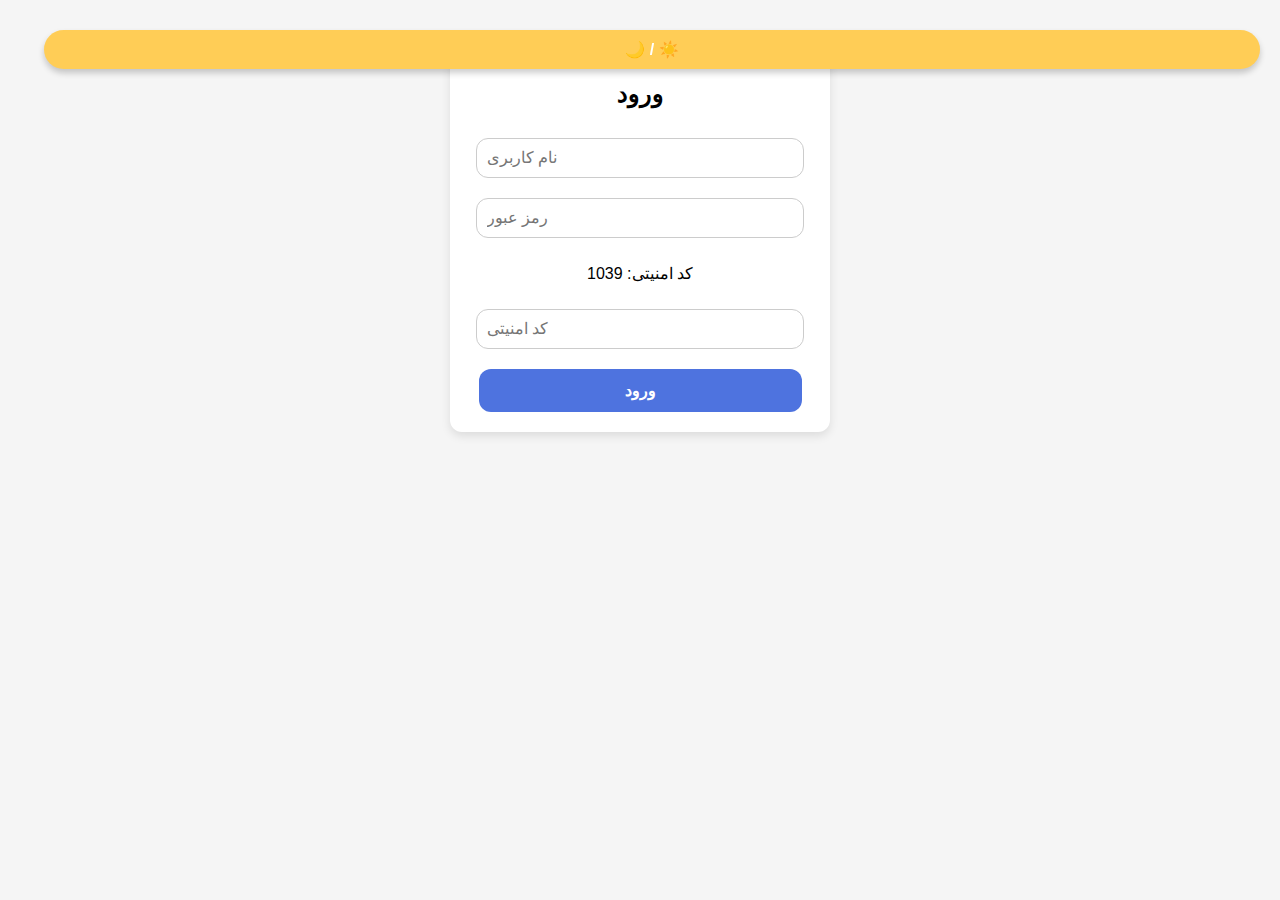
<file: login.html>
<!DOCTYPE html>
<html lang="fa">
<head>
<meta charset="UTF-8">
<title>ورود</title>
<link rel="stylesheet" href="style.css">
</head>
<body>

<button class="theme-btn" onclick="toggleTheme()">🌙 / ☀️</button>

<div class="card">
<h2>ورود</h2>

<p id="error" style="color:red;display:none">
❌ نام کاربری یا رمز عبور یا کد امنیتی صحیح نیست
</p>

<input id="user" placeholder="نام کاربری" class="input-field">
<input id="pass" type="password" placeholder="رمز عبور" class="input-field">

<p id="captcha"></p>
<input id="cap" placeholder="کد امنیتی" class="input-field">

<button onclick="login()" class="btn">ورود</button>
</div>

<script>
function toggleTheme(){
    document.body.classList.toggle("dark");
    localStorage.setItem("theme",
        document.body.classList.contains("dark") ? "dark" : "light"
    );
}
if(localStorage.getItem("theme")=="dark")
    document.body.classList.add("dark");

let code=Math.floor(1000+Math.random()*9000);
captcha.innerText="کد امنیتی: "+code;

function login(){
    let su=localStorage.getItem("username");
    let sp=localStorage.getItem("password");
    let u=document.getElementById("user").value;
    let p=document.getElementById("pass").value;
    let c=document.getElementById("cap").value;

    if(u!==su || p!==sp || c!=code){
        error.style.display="block";
        return;
    }

    localStorage.setItem("user", u);
    location.href="index.html";
}
</script>
</body>
</html>
</file>
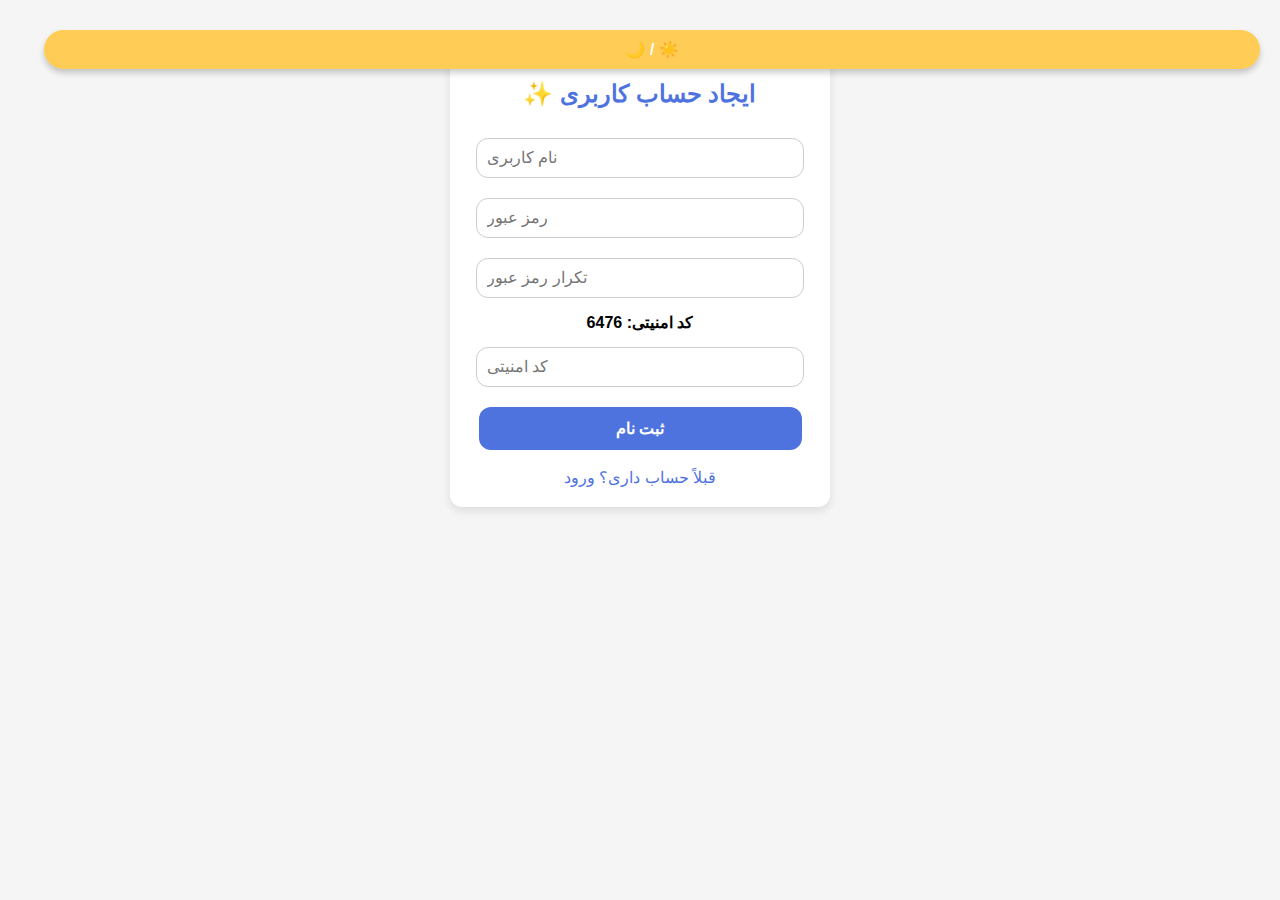
<file: signup.html>
<!DOCTYPE html>
<html lang="fa">
<head>
<meta charset="UTF-8">
<title>ثبت نام</title>
<link rel="stylesheet" href="style.css">
</head>
<body>

<button class="theme-btn" onclick="toggleTheme()">🌙 / ☀️</button>

<div class="card">
    <h2 style="color:#4e73df; margin-bottom:20px;">✨ ایجاد حساب کاربری</h2>
    <p id="msg" style="color:red; font-weight:bold;"></p>

    <input id="user" placeholder="نام کاربری" class="input-field">
    <input id="pass" type="password" placeholder="رمز عبور" class="input-field">
    <input id="pass2" type="password" placeholder="تکرار رمز عبور" class="input-field">

    <p style="margin:5px 0; font-weight:bold;">کد امنیتی: <span id="captcha"></span></p>
    <input id="cap" placeholder="کد امنیتی" class="input-field">

    <button onclick="signup()" class="btn">ثبت نام</button>
    <br><br>
    <a href="login.html" style="color:#4e73df; text-decoration:none;">قبلاً حساب داری؟ ورود</a>
</div>

<script>
function toggleTheme(){
    document.body.classList.toggle("dark");
    localStorage.setItem("theme",
        document.body.classList.contains("dark") ? "dark" : "light"
    );
}
if(localStorage.getItem("theme")=="dark")
    document.body.classList.add("dark");

let code = Math.floor(1000 + Math.random()*9000);
document.getElementById("captcha").innerText = code;

function signup(){
    let u = document.getElementById("user").value;
    let p = document.getElementById("pass").value;
    let p2 = document.getElementById("pass2").value;
    let c = document.getElementById("cap").value;
    let msg = document.getElementById("msg");

    if(!u || !p || !p2 || !c){
        msg.innerText = "❌ همه فیلدها الزامی است";
        return;
    }
    if(p !== p2){
        msg.innerText = "❌ رمز عبور با تکرار آن مطابقت ندارد";
        return;
    }
    if(c != code){
        msg.innerText = "❌ کد امنیتی اشتباه است";
        return;
    }

    localStorage.setItem("username", u);
    localStorage.setItem("password", p);
    alert("✅ ثبت نام موفق بود");
    location.href="login.html";
}
</script>

</body>
</html>
</file>
<file: style.css>
body {
    font-family: sans-serif;
    background: #f5f5f5;
    margin: 0;
    padding: 0;
    transition: 0.3s;
}

.dark {
    background: #121212;
    color: #fff;
}

.card {
    background: #fff;
    margin: 40px auto;
    padding: 20px;
    width: 340px;
    border-radius: 12px;
    text-align: center;
    box-shadow: 0 4px 10px rgba(0,0,0,0.1);
}

.dark .card {
    background: #1e1e1e;
}

.input-field {
    width: 90%;
    padding: 10px;
    margin: 10px 0;
    border-radius: 12px;
    border: 1px solid #ccc;
    outline: none;
    font-size: 16px;
    transition: 0.3s;
}

.input-field:focus {
    border-color: #4e73df;
    box-shadow: 0 0 5px #4e73df;
}

button, .btn {
    width: 95%;
    padding: 12px;
    margin-top: 10px;
    border-radius: 12px;
    border: none;
    background-color: #4e73df;
    color: #fff;
    font-size: 16px;
    font-weight: bold;
    cursor: pointer;
    transition: 0.3s;
}

button:hover, .btn:hover {
    background-color: #2e59d9;
    transform: scale(1.05);
}

.theme-btn {
    position: fixed;
    top: 20px;
    right: 20px;
    padding: 10px 14px;
    border: none;
    border-radius: 50px;
    background: #ffcd56;
    font-size: 16px;
    cursor: pointer;
    box-shadow: 0 4px 6px rgba(0,0,0,0.2);
    transition: 0.3s;
}

.theme-btn:hover {
    transform: scale(1.1);
    background: #ffab00;
}

.footer {
    background: #222;
    color: #fff;
    text-align: center;
    padding: 10px;
}
</file>
